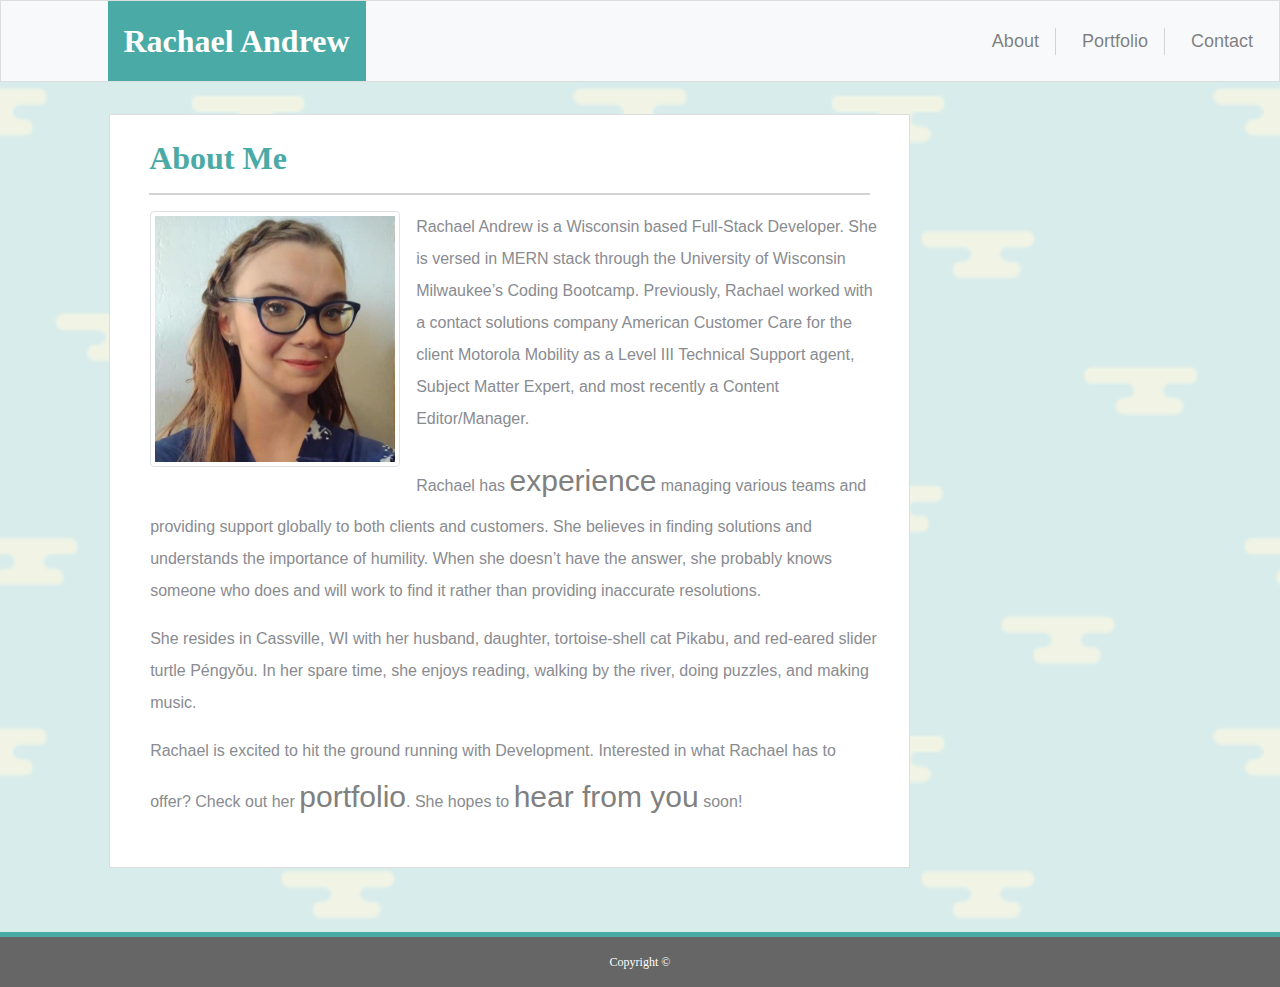
<file: index.html>
<!doctype html>
<html lang="en">

<head>
    <!-- Required meta tags -->
    <meta charset="utf-8">
    <meta name="viewport" content="width=device-width, initial-scale=1, shrink-to-fit=no">

    <!-- Bootstrap CSS -->
    <link rel="stylesheet" href="https://stackpath.bootstrapcdn.com/bootstrap/4.4.1/css/bootstrap.min.css"
        integrity="sha384-Vkoo8x4CGsO3+Hhxv8T/Q5PaXtkKtu6ug5TOeNV6gBiFeWPGFN9MuhOf23Q9Ifjh" crossorigin="anonymous">

    <!-- Custom CSS -->
    <link rel="stylesheet" href="style.css">

    <title>RAProfile</title>
</head>

<body>

    <header>
        <!-- Fluid Nav bar -->
        <nav class="navbar navbar-expand-md navbar-light bg-light p-0" style="border: 1px solid #DDDDDD">
            <h1 class="navbar-brand custom p-3 mb-0 offset-1">Rachael Andrew</h1>
            <button class="navbar-toggler navbar-dark m-2" type="button" data-toggle="collapse"
                data-target="#main-navigation">
                <span class="navbar-toggler-icon custom"></span>
            </button>
            <div class="collapse navbar-collapse" id="main-navigation">
                <ul class="navbar-nav">
                    <li class="nav-item">
                        <a class="nav-link custom pr-3 py-0 mt-2" style="border-right: 1px inset lightgray"
                            href="index.html">About</a>
                    </li>
                    <li class="nav-item">
                        <a class="nav-link custom pr-3 py-0 mt-2" style="border-right: 1px inset lightgray"
                            href="portfolio.html">Portfolio</a>
                    </li>
                    <li class="nav-item">
                        <a class="nav-link custom" href="contact.html">Contact</a>
                    </li>
                </ul>
            </div>
        </nav>
        <!-- End Fluid navbar -->

    </header>

    <div class="row form-group">
        <div class="col-12">
            <p> </p>
        </div>
    </div>
    <!-- Profile Container content -->
    <div class="row form-group">
        <div class="col-8 offset-1">
            <div class="container-fluid p-4 mb-5 mx-0" style="border: 1px solid #DDDDDD">
                <div class="col-12">
                    <h2>About Me</h2>
                    <hr>
                </div>
                <div class="row">
                    <div class="col-12 mx-3">
                        <div class="pull-left"><img class="img-thumbnail mb-3 mr-3"
                                src="images/croppedprofileimage.jpeg" alt="picture of Rachael Andrew">
                        </div>

                        <div class="pull-left mr-4">
                            <p>Rachael Andrew is a Wisconsin based Full-Stack Developer. She is versed in MERN
                                stack through the
                                University of Wisconsin Milwaukee’s Coding Bootcamp. Previously, Rachael worked
                                with a contact
                                solutions company American Customer Care for the client Motorola Mobility as a
                                Level III Technical
                                Support agent, Subject Matter Expert, and most recently a Content
                                Editor/Manager.</p>

                            <p>Rachael has <a class="profile-link" href="https://www.linkedin.com/in/rmandrew/"
                                    target="_blank">experience</a> managing various teams and
                                providing support globally to
                                both clients and
                                customers. She believes in finding solutions and understands the importance of
                                humility. When she
                                doesn’t have the answer, she probably knows someone who does and will work to
                                find it rather than
                                providing inaccurate resolutions.</p>

                            <p>She resides in Cassville, WI with her husband, daughter, tortoise-shell cat
                                Pikabu, and red-eared
                                slider turtle Péngyǒu. In her spare time, she enjoys reading, walking by the
                                river, doing puzzles,
                                and making music.</p>

                            <p>Rachael is excited to hit the ground running with Development. Interested in what
                                Rachael has to
                                offer? Check out her <a class="profile-link" href="portfolio.html" target="_blank"
                                    >portfolio</a>. She hopes to <a
                                    class="profile-link" href="contact.html" target="_blank"
                                    >hear from you</a> soon!</p>

                        </div>
                    </div>
                </div>
            </div>
        </div>
    </div>
    <!-- End Profile Container Content -->

    <!-- Footer -->
    <footer class="footer custom font-xsmall" style="border-top: 5px solid #4aaaa5">

        <!-- Copyright -->
        <div class="footer-copyright custom text-center text-white py-3">Copyright &copy;
        </div>
        <!-- Copyright -->

    </footer>
    <!-- End Footer -->

    <script src="https://code.jquery.com/jquery-3.4.1.slim.min.js"
        integrity="sha384-J6qa4849blE2+poT4WnyKhv5vZF5SrPo0iEjwBvKU7imGFAV0wwj1yYfoRSJoZ+n"
        crossorigin="anonymous"></script>
    <script src="https://cdn.jsdelivr.net/npm/popper.js@1.16.0/dist/umd/popper.min.js"
        integrity="sha384-Q6E9RHvbIyZFJoft+2mJbHaEWldlvI9IOYy5n3zV9zzTtmI3UksdQRVvoxMfooAo"
        crossorigin="anonymous"></script>
    <script src="https://stackpath.bootstrapcdn.com/bootstrap/4.4.1/js/bootstrap.min.js"
        integrity="sha384-wfSDF2E50Y2D1uUdj0O3uMBJnjuUD4Ih7YwaYd1iqfktj0Uod8GCExl3Og8ifwB6"
        crossorigin="anonymous"></script>
</body>

</html>
</file>
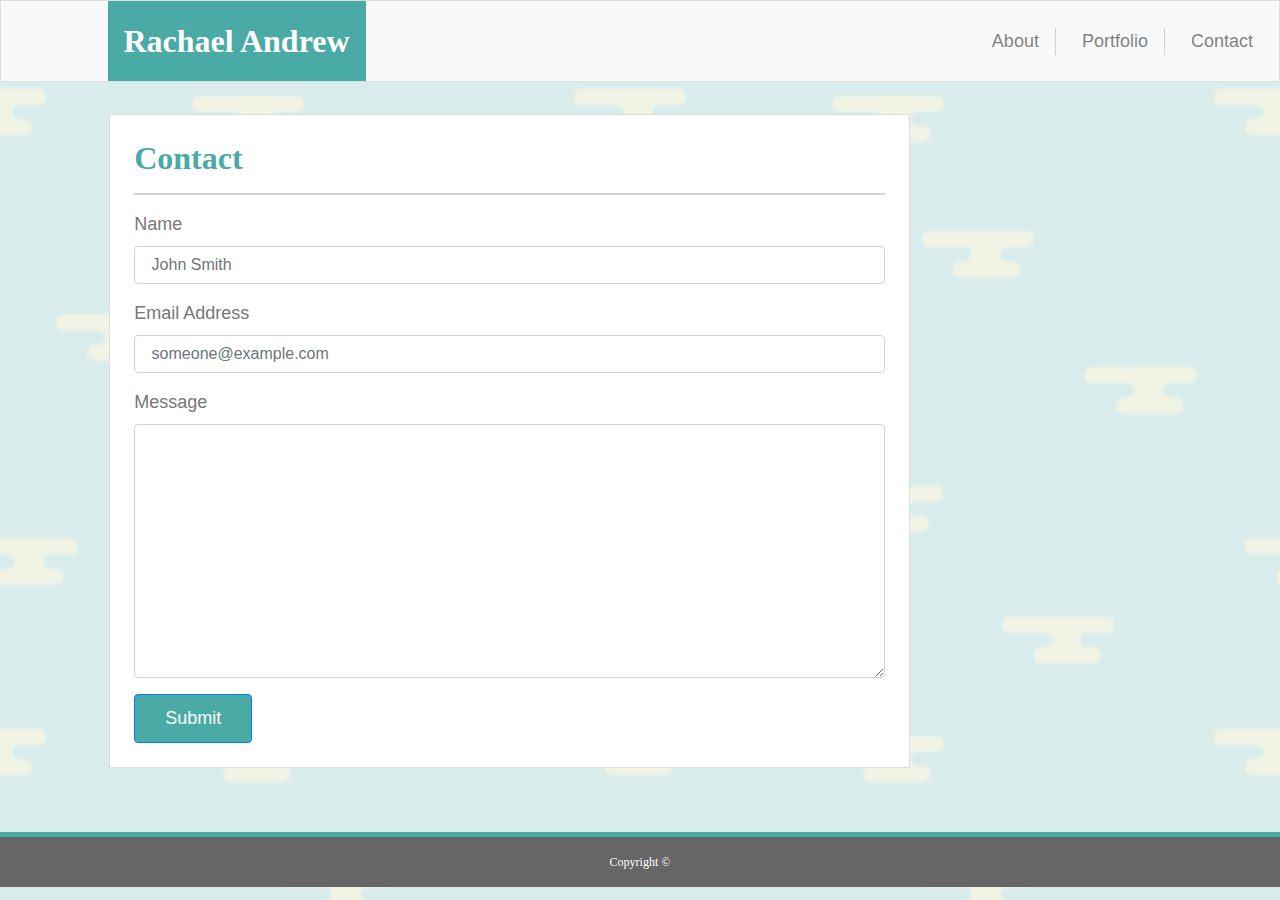
<file: contact.html>
<!doctype html>
<html lang="en">

<head>
    <!-- Required meta tags -->
    <meta charset="utf-8">
    <meta name="viewport" content="width=device-width, initial-scale=1, shrink-to-fit=no">

    <!-- Bootstrap CSS -->
    <link rel="stylesheet" href="https://stackpath.bootstrapcdn.com/bootstrap/4.4.1/css/bootstrap.min.css"
        integrity="sha384-Vkoo8x4CGsO3+Hhxv8T/Q5PaXtkKtu6ug5TOeNV6gBiFeWPGFN9MuhOf23Q9Ifjh" crossorigin="anonymous">

    <!-- Custom CSS -->
    <link rel="stylesheet" href="style.css">

    <title>RAContact</title>
</head>

<body>

    <header>
        <!-- fluid navbar -->
        <nav class="navbar navbar-expand-md navbar-light bg-light p-0" style="border: 1px solid #DDDDDD">
            <h1 class="navbar-brand custom p-3 mb-0 offset-1">Rachael Andrew</h1>
            <button class="navbar-toggler navbar-dark m-2" type="button" data-toggle="collapse"
                data-target="#main-navigation">
                <span class="navbar-toggler-icon custom"></span>
            </button>
            <div class="collapse navbar-collapse" id="main-navigation">
                <ul class="navbar-nav">
                    <li class="nav-item">
                        <a class="nav-link custom pr-3 py-0 mt-2" style="border-right: 1px inset lightgray"
                            href="index.html">About</a>
                    </li>
                    <li class="nav-item">
                        <a class="nav-link custom pr-3 py-0 mt-2" style="border-right: 1px inset lightgray"
                            href="portfolio.html">Portfolio</a>
                    </li>
                    <li class="nav-item">
                        <a class="nav-link custom" href="contact.html">Contact</a>
                    </li>
                </ul>
            </div>
        </nav>
    </header>

    <div class="row form-group">
        <div class="col-12">
            <p> </p>
        </div>
    </div>

    <!-- main content -->
    <div class="row form-group">
        <div class="col-8 offset-1">
            <div class="container-fluid p-4 mb-5 mx-0" style="border: 1px solid #DDDDDD">
                <h2>Contact</h2>
                <hr>

                <!-- contact form -->
                <form>
                    <div class="form-group">
                        <label for="validationDefault01">Name</label>
                        <input type="text" class="form-control" id="validationDefault01" placeholder=" John Smith"
                            required>
                    </div>
                    <div class="form-group">
                        <label for="validationDefault02">Email Address</label>
                        <input type="email" class="form-control" id="validationDefault02"
                            placeholder=" someone@example.com" required>
                    </div>
                    <div class="form-group">
                        <label for="exampleFormControlTextarea1">Message</label>
                        <textarea class="form-control" id="exampleFormControlTextarea1" rows="10"></textarea>
                    </div>
                    <button type="submit" class="btn btn-primary custom">Submit</button>
                </form>
            </div>
        </div>
    </div>


    <!-- Footer -->
    <footer class="footer custom font-xsmall" style="border-top: 5px solid #4aaaa5">

        <!-- Copyright -->
        <div class="footer-copyright custom text-center text-white py-3">Copyright &copy;
        </div>
        <!-- Copyright -->

    </footer>
    <!-- End Footer -->










    <script src="https://code.jquery.com/jquery-3.4.1.slim.min.js"
        integrity="sha384-J6qa4849blE2+poT4WnyKhv5vZF5SrPo0iEjwBvKU7imGFAV0wwj1yYfoRSJoZ+n"
        crossorigin="anonymous"></script>
    <script src="https://cdn.jsdelivr.net/npm/popper.js@1.16.0/dist/umd/popper.min.js"
        integrity="sha384-Q6E9RHvbIyZFJoft+2mJbHaEWldlvI9IOYy5n3zV9zzTtmI3UksdQRVvoxMfooAo"
        crossorigin="anonymous"></script>
    <script src="https://stackpath.bootstrapcdn.com/bootstrap/4.4.1/js/bootstrap.min.js"
        integrity="sha384-wfSDF2E50Y2D1uUdj0O3uMBJnjuUD4Ih7YwaYd1iqfktj0Uod8GCExl3Og8ifwB6"
        crossorigin="anonymous"></script>
</body>

</html>
</file>
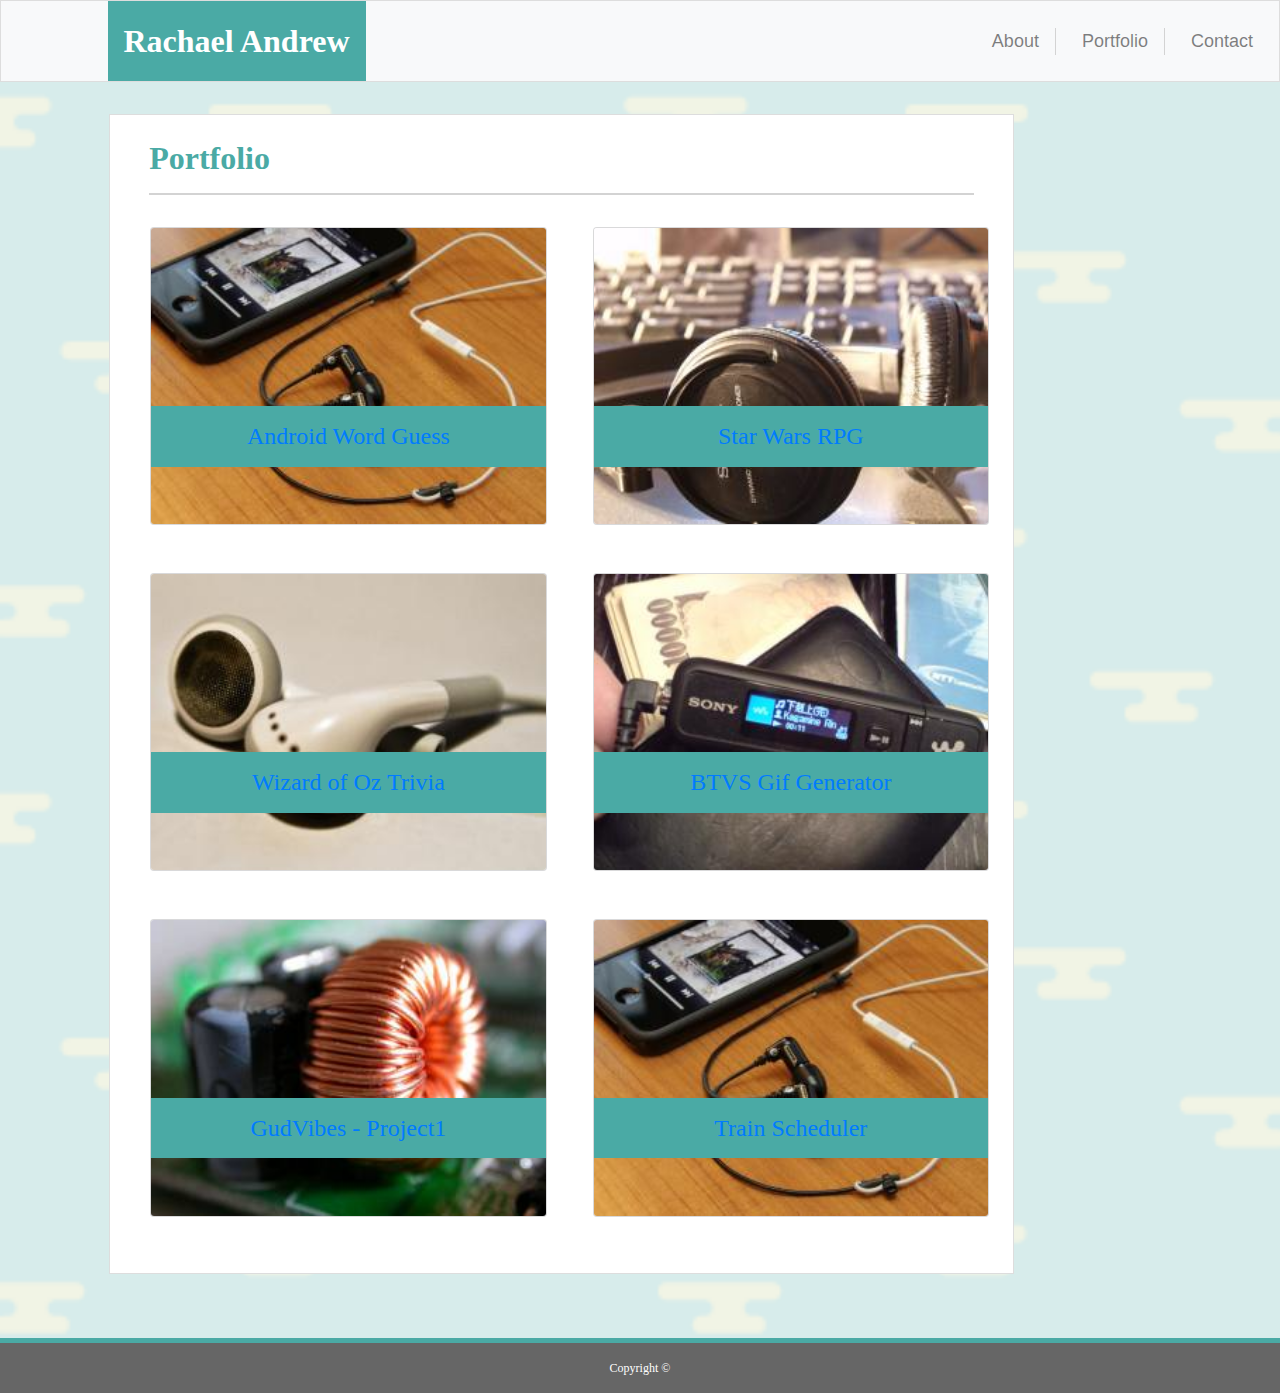
<file: portfolio.html>
<!doctype html>
<html lang="en">

<head>
    <!-- Required meta tags -->
    <meta charset="utf-8">
    <meta name="viewport" content="width=device-width, initial-scale=1, shrink-to-fit=no">

    <!-- Bootstrap CSS -->
    <link rel="stylesheet" href="https://stackpath.bootstrapcdn.com/bootstrap/4.4.1/css/bootstrap.min.css"
        integrity="sha384-Vkoo8x4CGsO3+Hhxv8T/Q5PaXtkKtu6ug5TOeNV6gBiFeWPGFN9MuhOf23Q9Ifjh" crossorigin="anonymous">

    <!-- Custom CSS -->
    <link rel="stylesheet" href="style.css">

    <title>RAPortfolio</title>

</head>


<body>

    <header>
        <!-- Fluid navbar -->
        <nav class="navbar navbar-expand-md navbar-light bg-light custom p-0" style="border: 1px solid #DDDDDD">
            <h1 class="navbar-brand custom p-3 mb-0 offset-1">Rachael Andrew</h1>
            <button class="navbar-toggler navbar-dark m-2" type="button" data-toggle="collapse"
                data-target="#main-navigation">
                <span class="navbar-toggler-icon custom"></span>
            </button>
            <div class="collapse navbar-collapse" id="main-navigation">
                <ul class="navbar-nav">
                    <li class="nav-item">
                        <a class="nav-link custom pr-3 py-0 mt-2" style="border-right: 1px inset lightgray"
                            href="index.html">About</a>
                    </li>
                    <li class="nav-item">
                        <a class="nav-link custom pr-3 py-0 mt-2" style="border-right: 1px inset lightgray"
                            href="portfolio.html">Portfolio</a>
                    </li>
                    <li class="nav-item">
                        <a class="nav-link custom" href="contact.html">Contact</a>
                    </li>
                </ul>
            </div>
        </nav>
        <!-- Fluid navbar end -->
    </header>

    <div class="row form-group">
        <div class="col-12">
            <p> </p>
        </div>
    </div>
    <!-- Portfolio Container -->
    <div class="row form-group">
        <div class="col-9 offset-1">
            <div class="container-fluid p-4 mb-5 mx-0" style="border: 1px solid #DDDDDD">
                <div class="col-12">
                    <h2>Portfolio</h2>
                    <hr>
                </div>

                <div class="row form-group">
                    <div class="col-md-6">
                        <div class="card bg-light text-white ml-3 my-3">
                            <img class="card-img mr-5" src="images/280-210-1.jpeg" alt="Card image">
                            <div class="card-img-overlay p-0">
                                <h5 class="card-title p-3"><a href="https://r-andrew-dev.github.io/Word-Guess-Game">Android Word Guess</a></h5>
                            </div>
                        </div>
                    </div>

                    <div class="col-md-6">
                        <div class="card bg-light text-white ml-3 my-3">
                            <img class="card-img mr-5" src="images/280-210-2.jpeg" alt="Card image">
                            <div class="card-img-overlay p-0">
                                <h5 class="card-title p-3"><a href="https://r-andrew-dev.github.io/unit-4-game/.">Star Wars RPG</h5>
                            </div>
                        </div>
                    </div>
                </div>


                <div class="row form-group">
                    <div class="col-md-6">
                        <div class="card bg-light text-white ml-3 my-3">
                            <img class="card-img mr-5" src="images/280-210-3.jpeg" alt="Card image">
                            <div class="card-img-overlay p-0">
                                <h5 class="card-title p-3"><a href="https://r-andrew-dev.github.io/WizardOfOz-TriviaGame/.">Wizard of Oz Trivia</a></h5>
                            </div>
                        </div>
                    </div>


                    <div class="col-md-6">
                        <div class="card bg-light text-white ml-3 my-3">
                            <img class="card-img mr-5" src="images/280-210-4.jpeg" alt="Card image">
                            <div class="card-img-overlay p-0">
                                <h5 class="card-title p-3"><a href="https://r-andrew-dev.github.io/GIPHYAPI-BTVS/">BTVS Gif Generator</a></h5>
                            </div>
                        </div>
                    </div>
                </div>


                <div class="row form-group">
                    <div class="col-md-6">
                        <div class="card bg-light text-white ml-3 my-3">
                            <img class="card-img mr-5" src="images/280-210-5.jpeg" alt="Card image">
                            <div class="card-img-overlay p-0">
                                <h5 class="card-title p-3"><a href="https://psime86.github.io/GudVibes/">GudVibes - Project1</a></h5>
                            </div>
                        </div>
                    </div>

                    <div class="col-md-6">
                        <div class="card bg-light text-white ml-3 my-3">
                            <img class="card-img mr-5" src="images/280-210-1.jpeg" alt="Card image">
                            <div class="card-img-overlay p-0">
                                <h5 class="card-title p-3"><a href="https://r-andrew-dev.github.io/Train-Schedule/">Train Scheduler</a></h5>
                            </div>
                        </div>
                    </div>
                </div>
            </div>
        </div>
    </div>
    
    <!-- Portfolio container end -->

    <!-- Footer -->
    <footer class="footer custom font-xsmall" style="border-top: 5px solid #4aaaa5">

        <!-- Copyright -->
        <div class="footer-copyright custom text-center text-white py-3">Copyright &copy;
        </div>
        <!-- Copyright -->

    </footer>
    <!-- End Footer -->




    <script src="https://code.jquery.com/jquery-3.4.1.slim.min.js"
        integrity="sha384-J6qa4849blE2+poT4WnyKhv5vZF5SrPo0iEjwBvKU7imGFAV0wwj1yYfoRSJoZ+n"
        crossorigin="anonymous"></script>
    <script src="https://cdn.jsdelivr.net/npm/popper.js@1.16.0/dist/umd/popper.min.js"
        integrity="sha384-Q6E9RHvbIyZFJoft+2mJbHaEWldlvI9IOYy5n3zV9zzTtmI3UksdQRVvoxMfooAo"
        crossorigin="anonymous"></script>
    <script src="https://stackpath.bootstrapcdn.com/bootstrap/4.4.1/js/bootstrap.min.js"
        integrity="sha384-wfSDF2E50Y2D1uUdj0O3uMBJnjuUD4Ih7YwaYd1iqfktj0Uod8GCExl3Og8ifwB6"
        crossorigin="anonymous"></script>
</body>

</html>
</file>
<file: style.css>
/* navigation bar */
.navbar-brand.custom {
    background-color: #4AAAA5;
    color: white;
    font-weight: bold;
    font-family: Georgia, Times, "Times New Roman", serif;
    font-size: 32px;
}

.navbar-brand.custom:hover {
    color:white;
}

.nav-link.custom {
    margin-right: 1em !important;
    font-size: 18px;
    font-family: Arial, 'Helvetica Neue', Helvetica, sans-serif;
}

.nav-link.visited {
    margin-right: 1em !important;
    font-size: 18px;
    font-family: Arial, 'Helvetica Neue', Helvetica, sans-serif;
}

.nav-link.custom:hover {
    font-size: 24px;
    font-weight: bold; 

}

.nav-link.custom:active {
    background-color: orange;
}

.navbar-collapse {
    justify-content: flex-end;
  }

/* content relevant to all three pages of portfolio site */

body {
    background: url("images/cloudy-day.png");
    background-size: cover;
}

.container-fluid {
    background: white;
    max-width: 95%;
    margin: auto;
}

h2 {
    color: #4aaaa5;
    font-size: 32px;
    font-weight: bold;
    font-family: Georgia, Times, "Times New Roman", serif;
}

hr {
    border: 1px solid lightgray;
}

.footer.custom {
        background: #666666;
}

.footer-copyright.custom {
    color: white;
    font-family: Georgia, Times, "Times New Roman", serif;
    font-size: 12px;
}

.navbar-toggler-icon.custom {
 
    background-color: #4aaaa5;
}


/* About */

.img-thumbnail {

    float: left;
    width: 250px;
    height: auto;
}

p {
    font-size: 16px;
    font-family: Arial, 'Helvetica Neue', Helvetica, sans-serif;
    line-height: 2.0;
    color: #898B90;
}

.profile-link {
    color: gray;
    font-size: 30px;
    font-family: Arial, 'Helvetica Neue', Helvetica, sans-serif;
    text-decoration: none;
}

.profile-link:hover {
    font-size: 32px;
    font-weight: bold;
    color: orange;
    text-decoration: none;
}

/* Contact  */

label {
        
    color: #777777;
    font-family: Arial, 'Helvetica Neue', Helvetica, sans-serif;
    font-size: 18px;
 }


input, textarea {
    font-size: 18px;
    font-family: Arial, 'Helvetica Neue', Helvetica, sans-serif;
}

.btn.btn-primary.custom {
    padding: 10px 30px;
    font-size: 18px;
    background: #4aaaa5;
    color: white;
}

.btn.btn-primary.custom:hover {
    font-size:24px;
}

.btn.btn-primary.custom:active {
    background-color: orange;
}

/* Portfolio */

.card-title {

    background: #4aaaa5;
    font-family: Georgia, Times, "Times New Roman", serif;
    text-align: center;
    width: 100%;
    font-size: 24px;
    position: absolute;
    top: 60%;


}

.card-image-overlay {
    position: relative;
}
</file>
